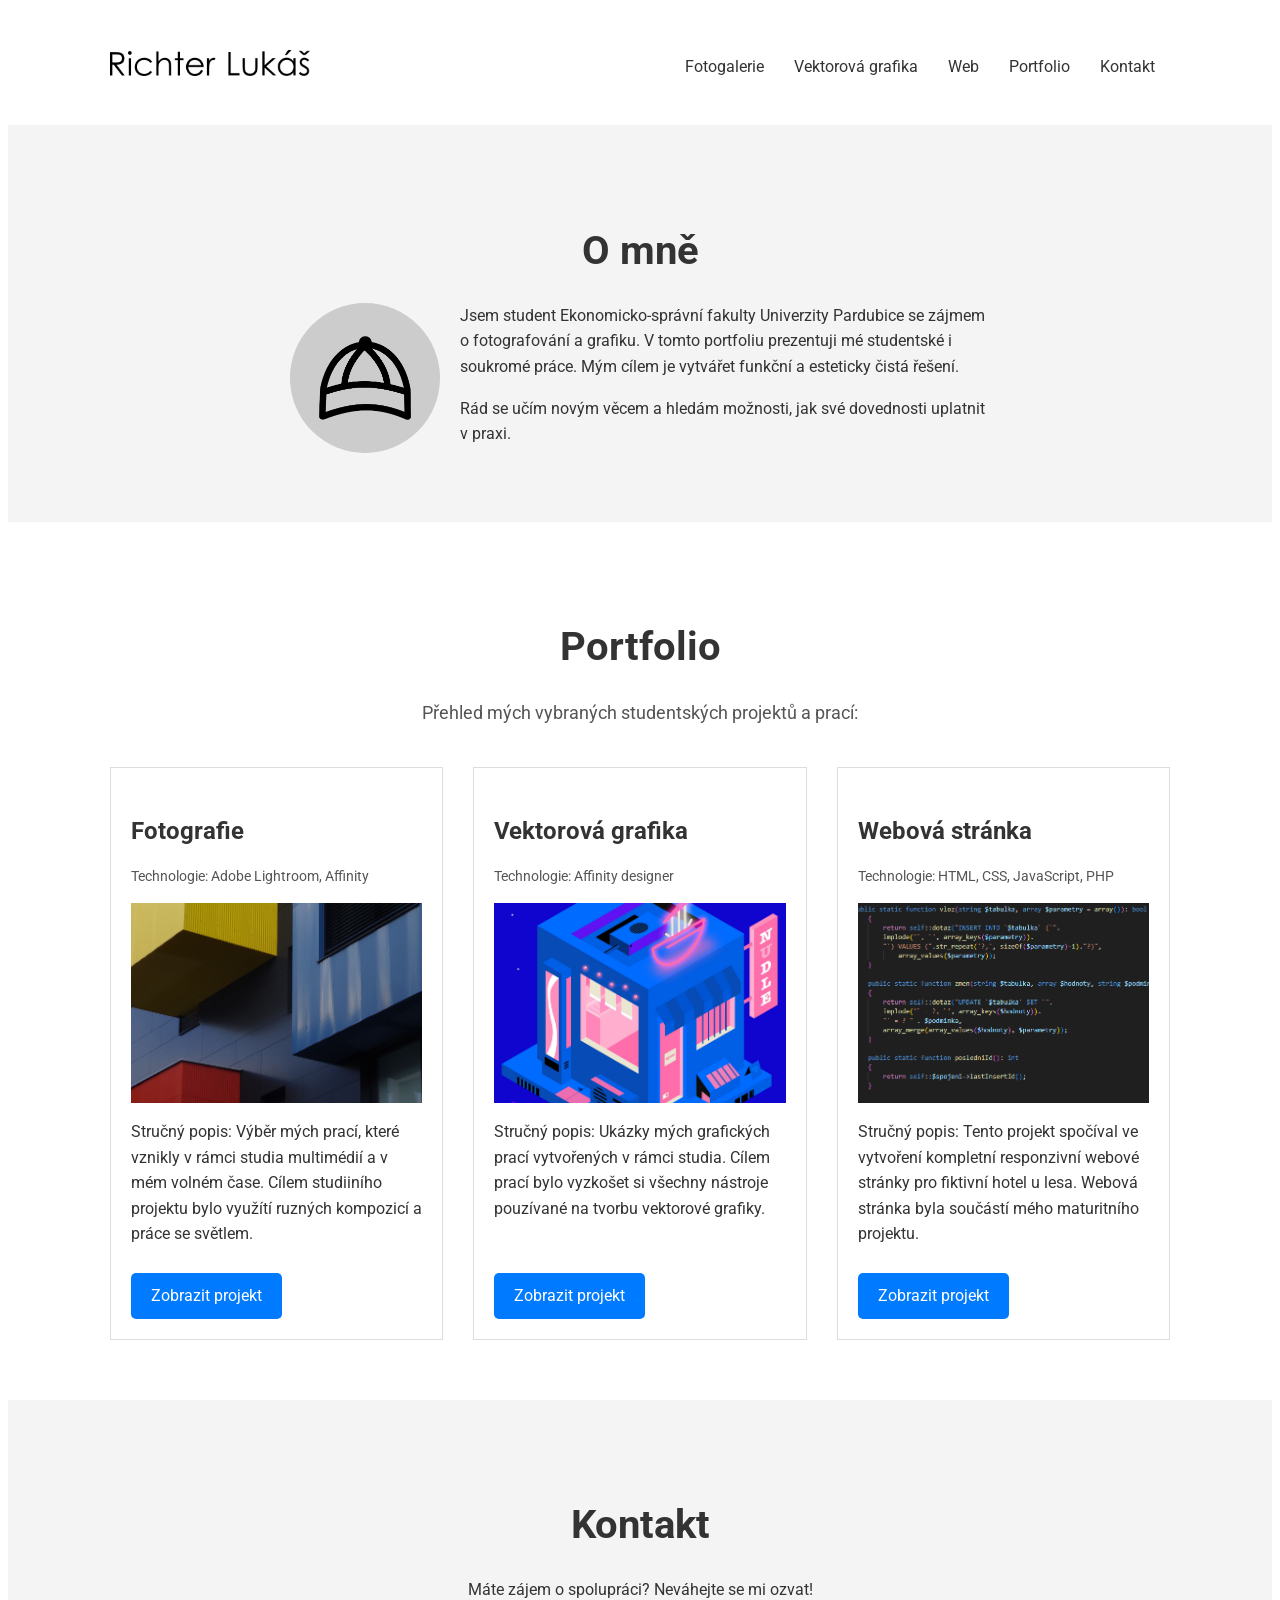
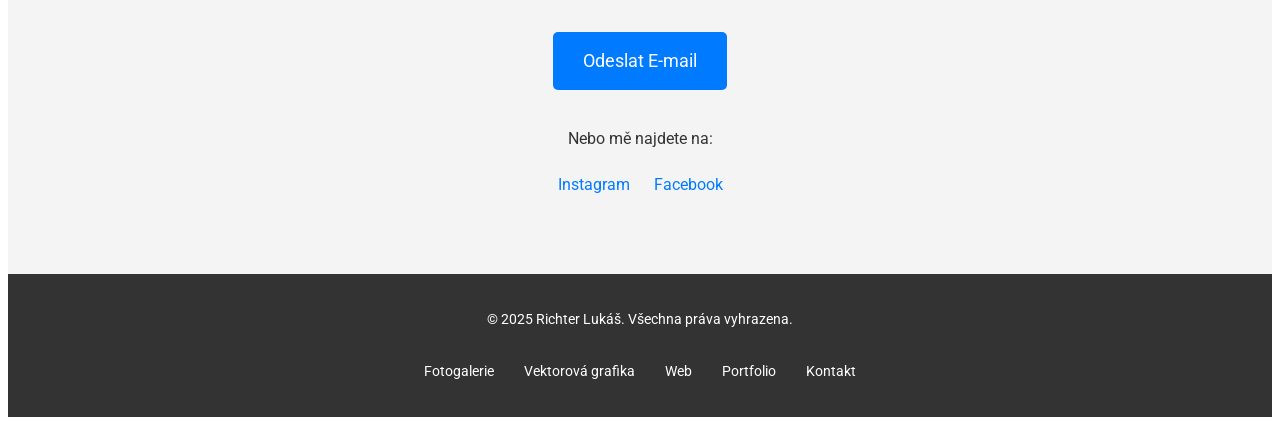
<file: index.html>
<!DOCTYPE html>
<html lang="cs">
<head>
    <meta charset="UTF-8">
    <meta name="viewport" content="width=device-width, initial-scale=1.0">
    <title>Jméno a Příjmení - Portfolio</title>
    <link rel="stylesheet" href="styl.css">
    <link href="https://fonts.googleapis.com/css2?family=Roboto:wght@300;400;700&display=swap" rel="stylesheet">
</head>
<body>

    <header>
        <div class="container">
            <h1><img src="logotext.png" alt=""class="logo"></h1>
            <nav>
                <ul>
                    
                    
                    <li><a href="fotografie.html">Fotogalerie</a></li>
                    <li><a href="vektor.html">Vektorová grafika</a></li>
                    <li><a href="web.html">Web</a></li>
                    <li><a href="#portfolio">Portfolio</a></li>
                    <li><a href="#contact">Kontakt</a></li>
                </ul>
            </nav>
        </div>
    </header>

    <main>
        <section id="about" class="about-me">
            <div class="container">
                <h2>O mně</h2>
                <div class="profile">
                    <img src="logocepice.png" alt="Profilová fotografie" class="profile-img">
                    <p>
                        Jsem student Ekonomicko-správní fakulty Univerzity Pardubice se zájmem o fotografování a grafiku. V tomto portfoliu prezentuji mé studentské i soukromé práce. 
                        Mým cílem je vytvářet funkční a esteticky čistá řešení.
                    </p>
                    <p>
                        Rád se učím novým věcem a hledám možnosti, jak své dovednosti uplatnit v praxi.
                    </p>
                </div>
            </div>
        </section>

        <section id="portfolio" class="portfolio">
            <div class="container">
                <h2>Portfolio</h2>
                <p class="section-description">Přehled mých vybraných studentských projektů a prací:</p>

                <div class="project-grid">
                    
                    <div class="project-item">
                        <h3>Fotografie</h3>
                        <p class="tools">Technologie: Adobe Lightroom, Affinity</p>
                        <img src="upraveny/DSC04443.jpg" alt="Náhled Projektu 1" class="project-img">
                        <p>Stručný popis: Výběr mých prací, které vznikly v rámci studia multimédií a v mém volném čase. Cílem studiiního projektu bylo využítí ruzných kompozicí a práce se světlem. </p>
                        <a href="fotografie.html"  class="btn">Zobrazit projekt</a>
                    </div>

                    <div class="project-item">
                        <h3>Vektorová grafika</h3>
                        <p class="tools">Technologie: Affinity designer</p>
                        <img src="vektory/cv09_obchod_final2.jpg" alt="Náhled Projektu 2" class="project-img">
                        <p>Stručný popis: Ukázky mých grafických prací vytvořených v rámci studia. Cílem prací bylo vyzkošet si všechny nástroje pouzívané na tvorbu vektorové grafiky. </p><br>
                        <a href="vektor.html"  class="btn">Zobrazit projekt</a>
                    </div>

                    <div class="project-item">
                        <h3>Webová stránka</h3>
                        <p class="tools">Technologie: HTML, CSS, JavaScript, PHP</p>
                        <img src="Snímek obrazovky 2025-12-05 001654.png" alt="Náhled Projektu 3" class="project-img">
                        <p>Stručný popis: Tento projekt spočíval ve vytvoření kompletní responzivní webové stránky pro fiktivní hotel u lesa. Webová stránka byla součástí mého maturitního projektu.</p>
                        <a href="web.html"  class="btn">Zobrazit projekt</a>
                    </div>

                    </div>
            </div>
        </section>

        <section id="contact" class="contact">
            <div class="container">
                <h2>Kontakt</h2>
                <p>Máte zájem o spolupráci? Neváhejte se mi ozvat!</p>
                <a href="mailto:richter.luky@gmail.com" class="btn contact-btn">Odeslat E-mail</a>
                <p>Nebo mě najdete na:</p>
                <ul>
                    <li><a href="https://www.instagram.com/lukas___richter/#" target="_blank">Instagram</a></li>
                    <li><a href="https://www.facebook.com/profile.php?id=100012104806361" target="_blank">Facebook</a></li>
                    </ul>
            </div>
        </section>
    </main>

    <footer>
        <div class="container">
            <p>&copy; 2025 Richter Lukáš. Všechna práva vyhrazena.</p>
        </div>
        <div class="container">
            
            <nav class="dolninav">
                <ul> 
                    <li><a href="fotografie.html">Fotogalerie</a></li>
                    <li><a href="vektor.html">Vektorová grafika</a></li>
                    <li><a href="web.html">Web</a></li>
                    <li><a href="#portfolio">Portfolio</a></li>
                    <li><a href="#contact">Kontakt</a></li>
                </ul>
            </nav>
        </div>
    </footer>

</body>

</html>
</file>
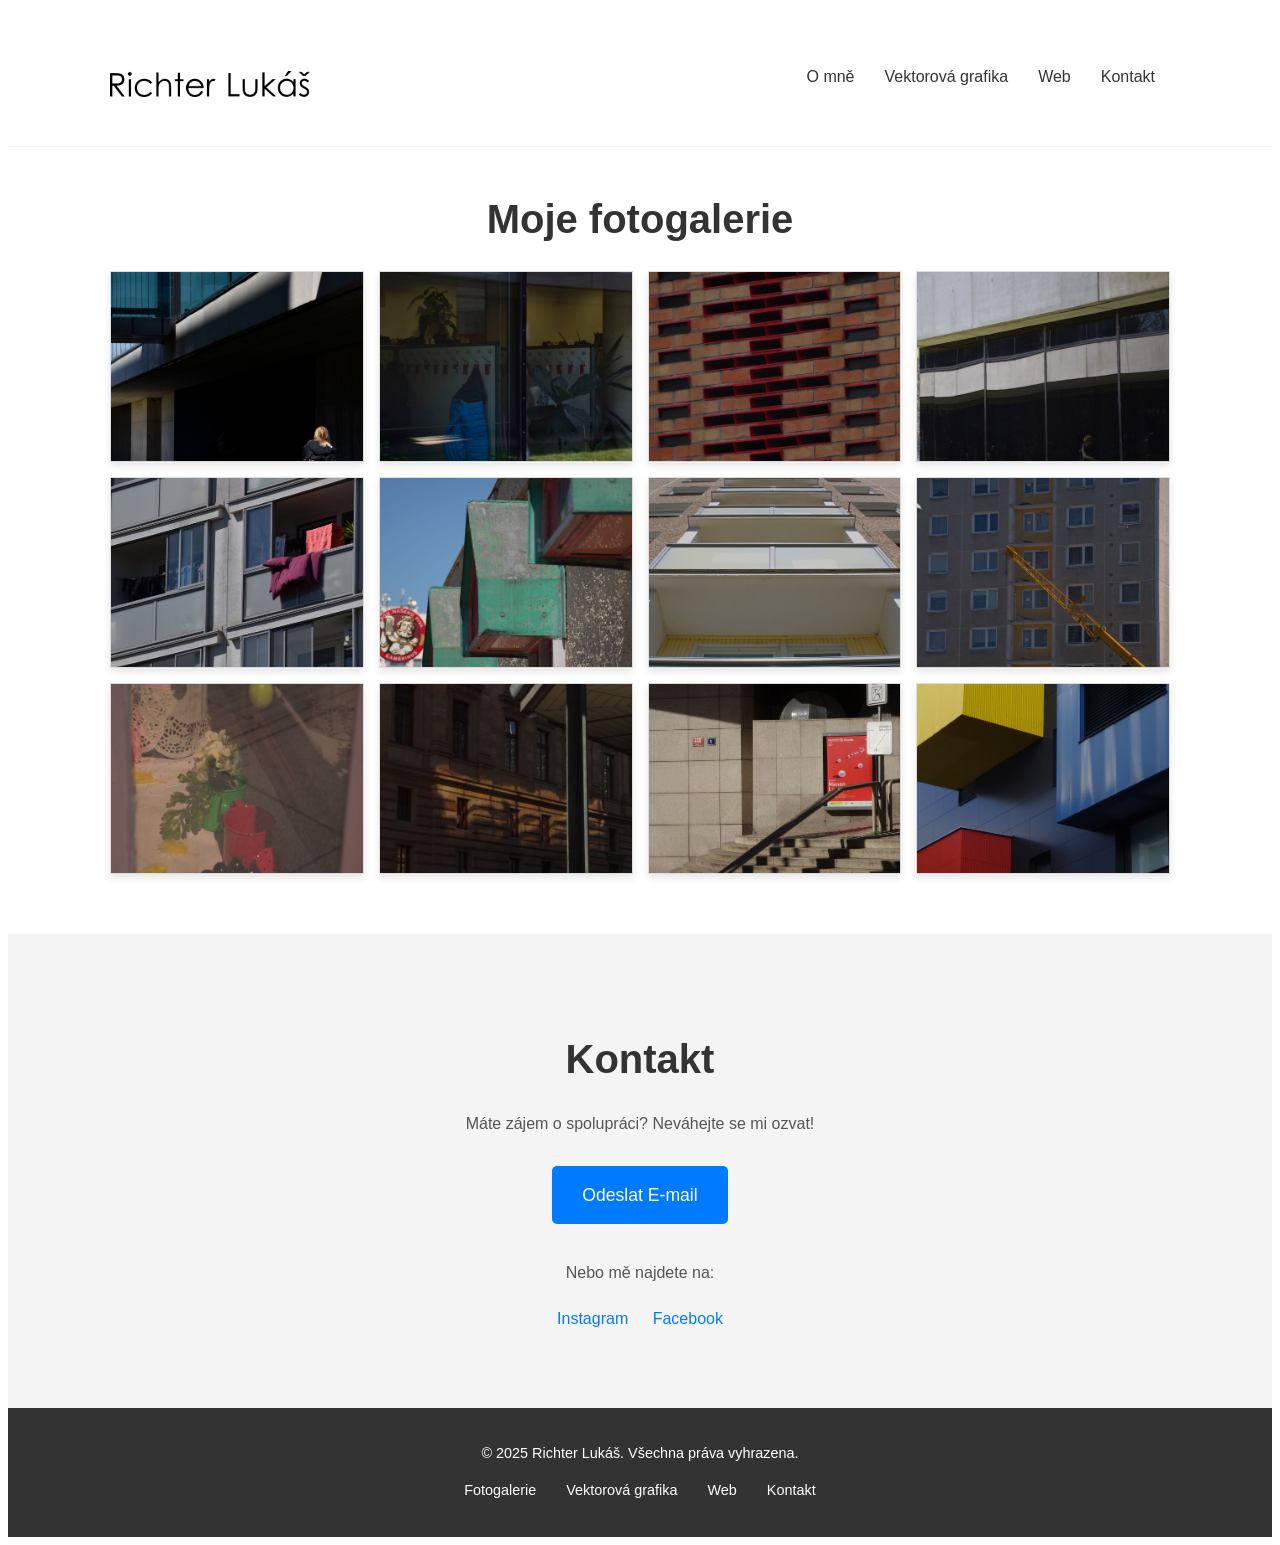
<file: fotografie.html>
<!DOCTYPE html>
<html lang="cs">

<head>
  <meta charset="UTF-8">
  <meta name="viewport" content="width=device-width, initial-scale=1.0">
  <title>Flexbox Galerie</title>
  <link rel="stylesheet" href="styl3.css">
</head>

<body>
  <header>
    <div class="container1">
     <h1><img src="logotext.png" alt=""class="logo"></h1>
      <nav>
        <ul>
          <li><a href="index.html">O mně</a></li>
          <li><a href="vektor.html">Vektorová grafika</a></li>
          <li><a href="web.html">Web</a></li>
          <li><a href="#contact">Kontakt</a></li>
        </ul>
      </nav> 
    </div>
  </header>

  <h1>Moje fotogalerie</h1>

  <div class="gallery" id="a">

    <a href="#img1" class="thumb">
      <div class="item"><img src="upraveny/DSC0044.jpg" alt="Fotka 1"></div>
    </a>
    <a href="#img2" class="thumb">
      <div class="item"><img src="upraveny/DSC0047.jpg" alt="Fotka 2"></div>
    </a>
    <a href="#img3" class="thumb">
      <div class="item"><img src="upraveny/DSC04408.jpg" alt="Fotka 3"></div>
    </a>

    <a href="#img4" class="thumb">
      <div class="item"><img src="upraveny/DSC00522.jpg" alt="Fotka 4"></div>

    </a>
    <a href="#img5" class="thumb">
      <div class="item"><img src="upraveny/DSC_0101a.jpg" alt="Fotka 5"></div>

    </a>
    <a href="#img6" class="thumb">
      <div class="item"><img src="upraveny/photo (1).jpg" alt="Fotka 6"></div>

    </a>
    <a href="#img7" class="thumb">
      <div class="item"><img src="upraveny/photo (5).jpg" alt="Fotka 7"></div>

    </a>
    <a href="#img8" class="thumb">
      <div class="item"><img src="upraveny/photo (6).jpg" alt="Fotka 8"></div>

    </a>
    <a href="#img9" class="thumb">
      <div class="item"><img src="upraveny/photo (9).jpg" alt="Fotka 9"></div>

    </a>
    <a href="#img10" class="thumb">
      <div class="item"><img src="upraveny/DSC04358 - kopie.jpg" alt="Fotka 10"></div>

    </a>
    <a href="#img11" class="thumb">
      <div class="item"><img src="upraveny/DSC04360.jpg" alt="Fotka 11"></div>

    </a>
    <a href="#img12" class="thumb">
      <div class="item"><img src="upraveny/DSC04443.jpg" alt="Fotka 12"></div>

    </a>
  </div>

  <!-- velky obrazky a jejich -->
  <div id="img1" class="lightbox">
    <a href="#"><img src="upraveny/DSC0044.jpg" alt="Fotka 1"></a>

  </div>

  <div id="img2" class="lightbox">
    <a href="#"><img src="upraveny/DSC0047.jpg" alt="Fotka 2"></a>

  </div>

  <div id="img3" class="lightbox">
    <a href="#"><img src="upraveny/DSC04408.jpg" alt="Fotka 3"></a>


  </div>

  <div id="img4" class="lightbox">
    <a href="#"><img src="upraveny/DSC00522.jpg" alt="Fotka 4"></a>

  </div>

  <div id="img5" class="lightbox">
    <a href="#"><img src="upraveny/DSC_0101a.jpg" alt="Fotka 5"></a>

  </div>

  <div id="img6" class="lightbox">
    <a href="#"><img src="upraveny/photo (1).jpg" alt="Fotka 6"></a>

  </div>

  <div id="img7" class="lightbox">
    <a href="#"> <img src="upraveny/photo (5).jpg" alt="Fotka 7"></a>

  </div>

  <div id="img8" class="lightbox">
    <a href="#"><img src="upraveny/photo (6).jpg" alt="Fotka 8"></a>

  </div>

  <div id="img9" class="lightbox">
    <a href="#"> <img src="upraveny/photo (9).jpg" alt="Fotka 9">
    </a>
  </div>

  <div id="img10" class="lightbox">
    <a href="#"> <img src="upraveny/DSC04358 - kopie.jpg" alt="Fotka 10">
    </a>
  </div>

  <div id="img11" class="lightbox">
    <a href="#"> <img src="upraveny/DSC04360.jpg" alt="Fotka 11">
    </a>
  </div>

  <div id="img12" class="lightbox">
    <a href="#"> <img src="upraveny/DSC04443.jpg" alt="Fotka 12">
    </a>
  </div>

  <section id="contact" class="contact">
    <div class="container">
        <h2>Kontakt</h2>
        <p>Máte zájem o spolupráci? Neváhejte se mi ozvat!</p>
        <a href="mailto:richter.luky@gmail.com" class="btn contact-btn">Odeslat E-mail</a>
        <p>Nebo mě najdete na:</p>
        <ul>
            <li><a href="https://www.instagram.com/lukas___richter/#" target="_blank">Instagram</a></li>
            <li><a href="https://www.facebook.com/profile.php?id=100012104806361" target="_blank">Facebook</a></li>
            </ul>
    </div>
</section>
<footer>
  <div class="container">
      <p>&copy; 2025 Richter Lukáš. Všechna práva vyhrazena.</p>
  </div>
  <div class="container">
            
            <nav class="dolninav">
                <ul> 
                    <li><a href="fotografie.html">Fotogalerie</a></li>
                    <li><a href="vektor.html">Vektorová grafika</a></li>
                    <li><a href="web.html">Web</a></li>
                    <li><a href="#contact">Kontakt</a></li>
                </ul>
            </nav>
        </div>
</footer>

</body>


</html>
</file>
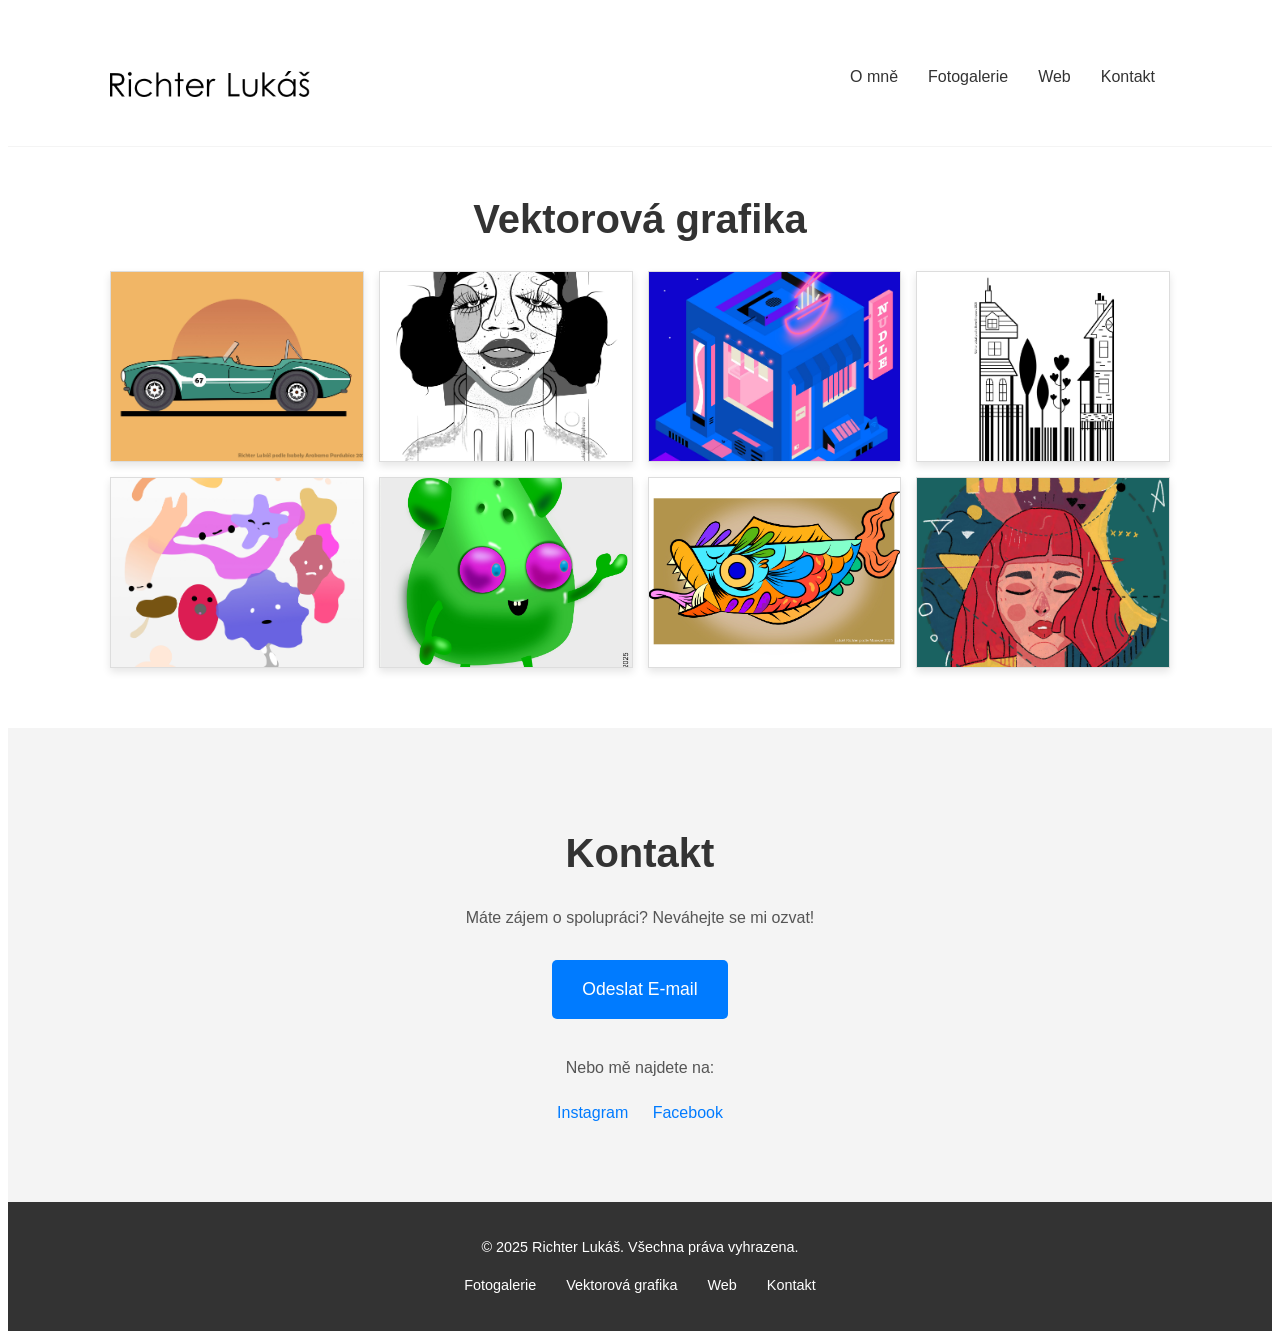
<file: vektor.html>
<!DOCTYPE html>
<html lang="cs">

<head>
  <meta charset="UTF-8">
  <meta name="viewport" content="width=device-width, initial-scale=1.0">
  <title>Flexbox Galerie</title>
  <link rel="stylesheet" href="styl3.css">
</head>

<body>
  <header>
    <div class="container1">
     <h1><img src="logotext.png" alt=""class="logo"></h1>
      <nav>
        <ul>
          <li><a href="index.html">O mně</a></li> 
          <li><a href="fotografie.html">Fotogalerie</a></li>
          <li><a href="web.html">Web</a></li>
          <li><a href="#contact">Kontakt</a></li>
          
        </ul>
      </nav> 
    </div>
  </header>

  <h1>Vektorová grafika</h1>

  <div class="gallery" id="a">

    <a href="#img1" class="thumb">
      <div class="item"><img src="vektory/cv06_richter.jpg" alt="Fotka 1"></div>
    </a>
    <a href="#img2" class="thumb">
      <div class="item"><img src="vektory/cv07_richter1.jpg" alt="Fotka 2"></div>
    </a>
    <a href="#img3" class="thumb">
      <div class="item"><img src="vektory/cv09_obchod_final2.jpg" alt="Fotka 3"></div>
    </a>

    <a href="#img4" class="thumb">
      <div class="item"><img src="vektory/cv_10richter.jpg" alt="Fotka 4"></div>

    </a>
    <a href="#img5" class="thumb">
      <div class="item"><img src="vektory/cv01_richter.jpg" alt="Fotka 5"></div>

    </a>
    <a href="#img6" class="thumb">
      <div class="item"><img src="vektory/cv02_richter.jpg" alt="Fotka 6"></div>

    </a>
    <a href="#img7" class="thumb">
      <div class="item"><img src="vektory/cv08_richter.jpg" alt="Fotka 7"></div>

    </a>
    <a href="#img8" class="thumb">
      <div class="item"><img src="vektory/cv11_richter.jpg" alt="Fotka 7"></div>

    </a>
    
  </div>

  <!-- velky obrazky a jejich -->
  <div id="img1" class="lightbox">
    <a href="#"><img src="vektory/cv06_richter.jpg" alt="Fotka 1"></a>

  </div>

  <div id="img2" class="lightbox">
    <a href="#"><img src="vektory/cv07_richter1.jpg" alt="Fotka 2"></a>

  </div>

  <div id="img3" class="lightbox">
    <a href="#"><img src="vektory/cv09_obchod_final2.jpg" alt="Fotka 3"></a>


  </div>

  <div id="img4" class="lightbox">
    <a href="#"><img src="vektory/cv_10richter.jpg" alt="Fotka 4"></a>

  </div>

  <div id="img5" class="lightbox">
    <a href="#"><img src="vektory/cv01_richter.jpg" alt="Fotka 5"></a>

  </div>

  <div id="img6" class="lightbox">
    <a href="#"><img src="vektory/cv02_richter.jpg" alt="Fotka 6"></a>

  </div>

  <div id="img7" class="lightbox">
    <a href="#"> <img src="vektory/cv08_richter.jpg" alt="Fotka 7"></a>

  </div>

  <div id="img8" class="lightbox">
    <a href="#"> <img src="vektory/cv11_richter.jpg" alt="Fotka 8"></a>

  </div>
  

 
  <section id="contact" class="contact">
    <div class="container">
        <h2>Kontakt</h2>
        <p>Máte zájem o spolupráci? Neváhejte se mi ozvat!</p>
        <a href="mailto:richter.luky@gmail.com" class="btn contact-btn">Odeslat E-mail</a>
        <p>Nebo mě najdete na:</p>
        <ul>
            <li><a href="https://www.instagram.com/lukas___richter/#" target="_blank">Instagram</a></li>
            <li><a href="https://www.facebook.com/profile.php?id=100012104806361" target="_blank">Facebook</a></li>
            </ul>
    </div>
</section>
</main>

<footer>
<div class="container">
    <p>&copy; 2025 Richter Lukáš. Všechna práva vyhrazena.</p>
</div>
<div class="container">
            
            <nav class="dolninav">
                <ul> 
                    <li><a href="fotografie.html">Fotogalerie</a></li>
                    <li><a href="vektor.html">Vektorová grafika</a></li>
                    <li><a href="web.html">Web</a></li>
                    <li><a href="#contact">Kontakt</a></li>
                </ul>
            </nav>
        </div>
</footer>

</body>


</html>
</file>
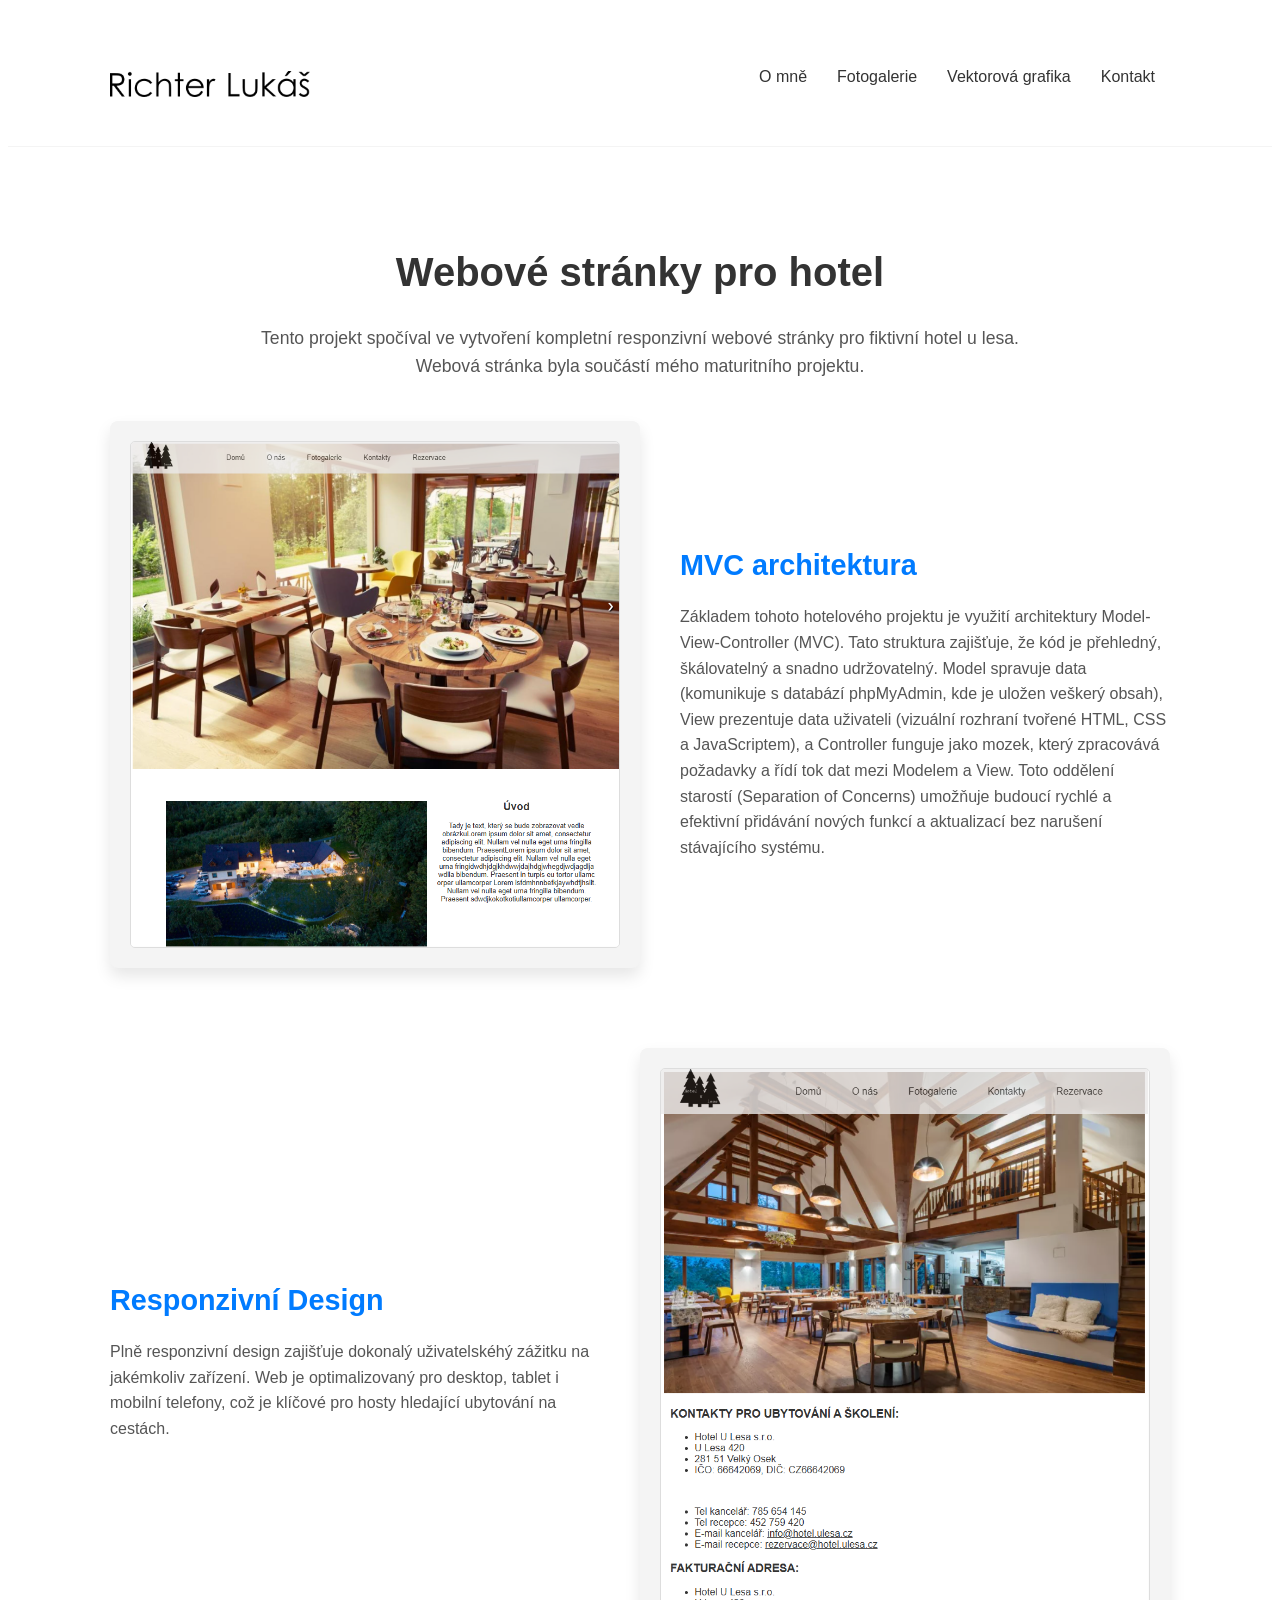
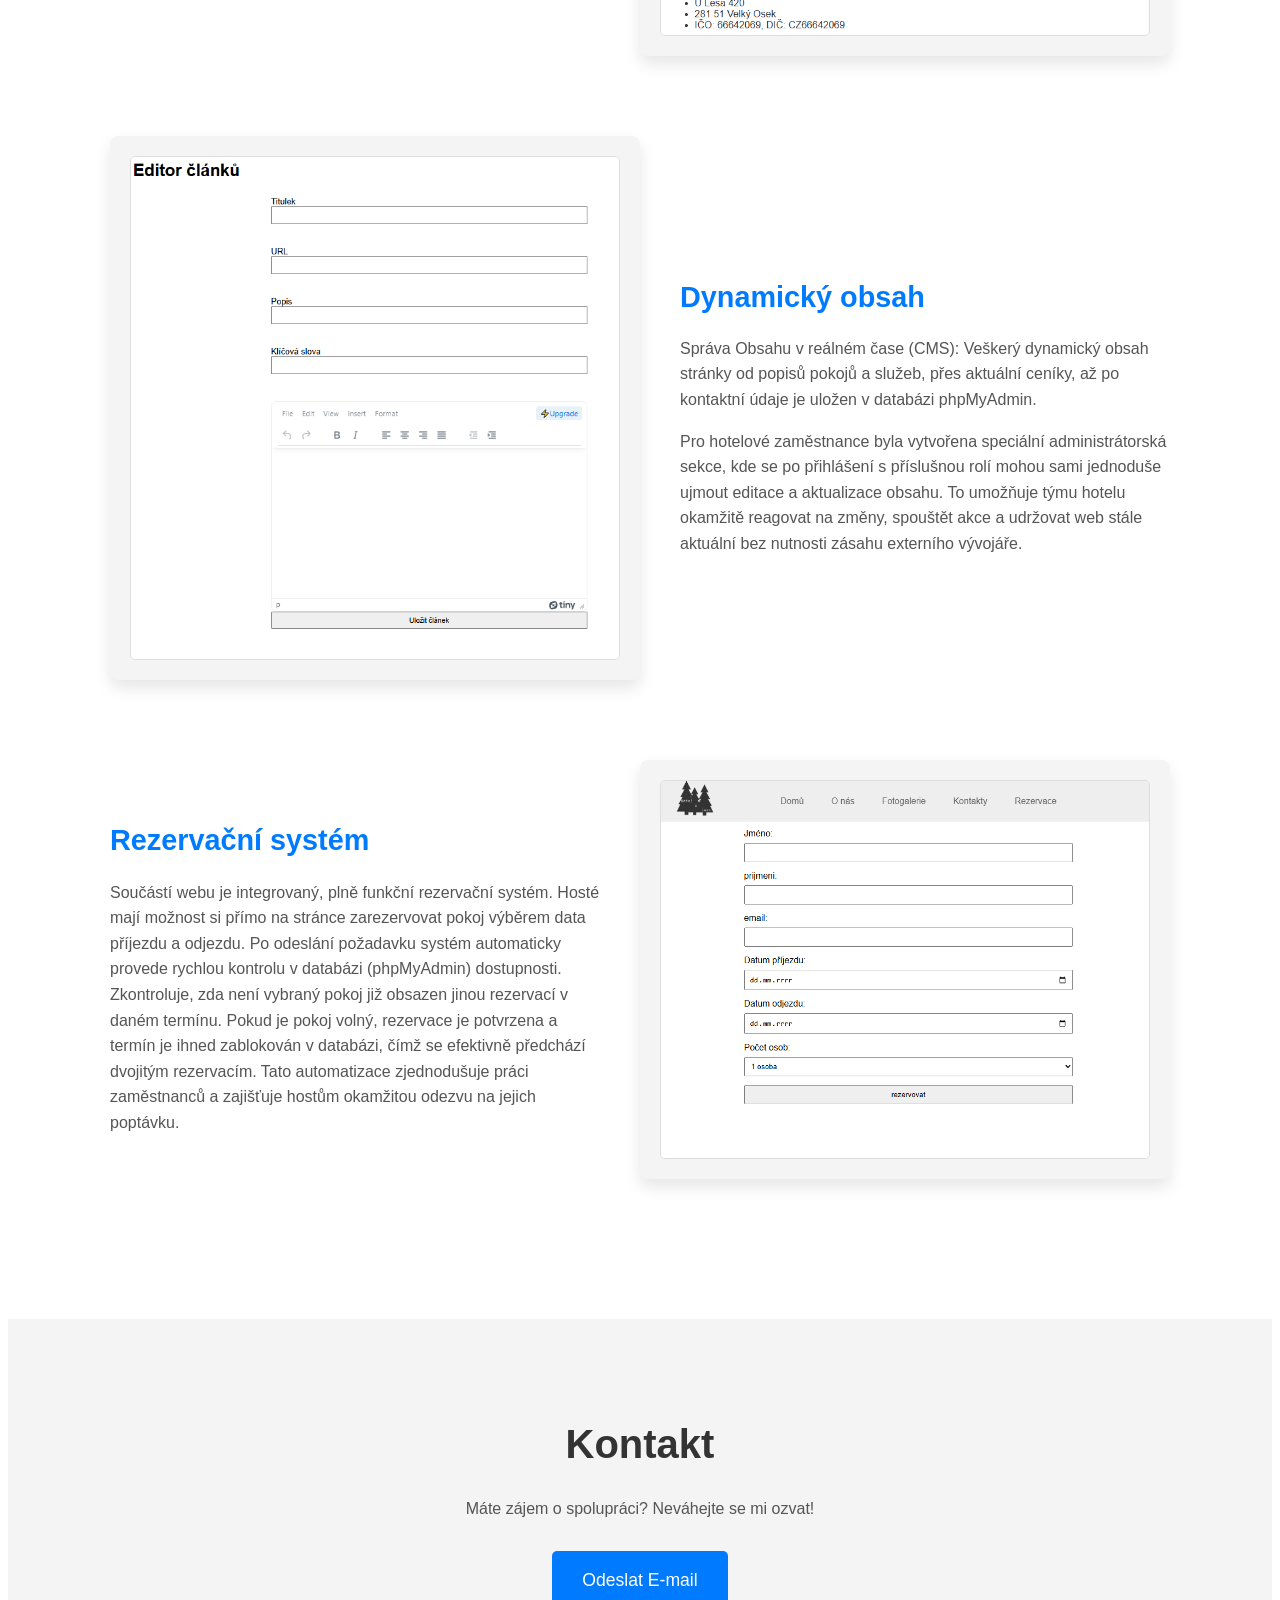
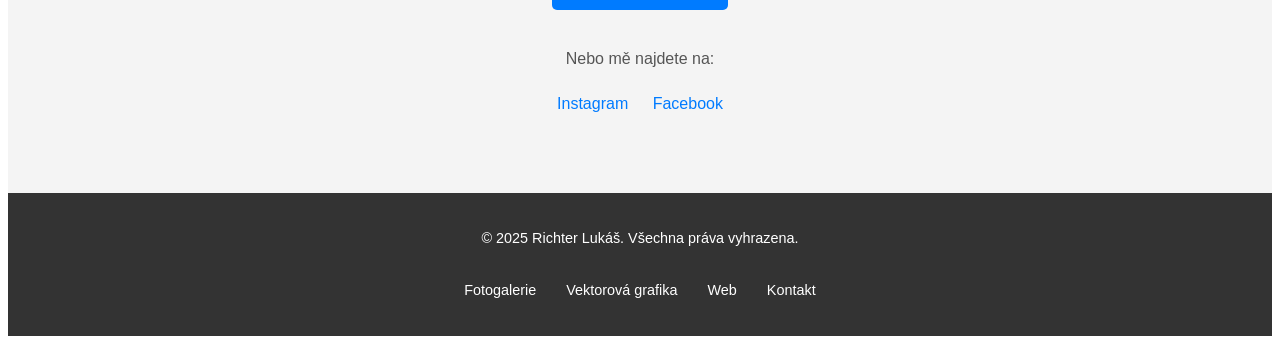
<file: web.html>
<!DOCTYPE html>
<html lang="cs">

<head>
    <meta charset="UTF-8">
    <meta name="viewport" content="width=device-width, initial-scale=1.0">
    <title>Projekt: Název Vaší Webové Stránky</title>
    <link rel="stylesheet" href="styl2.css">
</head>

<body>
    <header>
        <div class="container1">
            <h1><img src="logotext.png" alt=""class="logo"></h1>
            <nav>
                <ul>
                    <li><a href="index.html">O mně</a></li>
                    <li><a href="fotografie.html">Fotogalerie</a></li>
                    <li><a href="vektor.html">Vektorová grafika</a></li>
                    <li><a href="#contact">Kontakt</a></li>
                </ul>
            </nav>
        </div>
    </header>

    <div class="container">
        <section class="project-detail">
            <h2>Webové stránky pro hotel</h2>
            <p class="section-description">
                Tento projekt spočíval ve vytvoření kompletní responzivní webové stránky pro fiktivní hotel u lesa. Webová stránka byla součástí mého maturitního projektu.
            </p>

            <div class="project-feature">
                <div class="screenshot-wrapper">
                    <img src="hotel/hoteluvod.png" alt="Úvodní obrazovka webu" class="screenshot">
                </div>
                <div class="description-block">
                    <h3>MVC architektura</h3>
                    <p>
                      Základem tohoto hotelového projektu je využití architektury Model-View-Controller (MVC). Tato struktura zajišťuje,
                       že kód je přehledný, škálovatelný a snadno udržovatelný. Model spravuje data (komunikuje s databází phpMyAdmin, 
                       kde je uložen veškerý obsah), View prezentuje data uživateli (vizuální rozhraní tvořené HTML, CSS a JavaScriptem),
                        a Controller funguje jako mozek, který zpracovává požadavky a řídí tok dat mezi Modelem a View. Toto oddělení starostí 
                        (Separation of Concerns) umožňuje budoucí rychlé a efektivní přidávání nových funkcí a aktualizací bez narušení stávajícího systému.
                    </p>
                    
                </div>
            </div>

            <div class="project-feature reverse">
                <div class="screenshot-wrapper">
                    <img src="hotel/resp.png" alt="Responzivní zobrazení webu" class="screenshot">
                </div>
                <div class="description-block">
                    <h3> Responzivní Design </h3>
                    <p>
                        Plně responzivní design zajišťuje dokonalý uživatelskéhý zážitku na jakémkoliv zařízení. Web
                        je optimalizovaný pro desktop,
                        tablet i mobilní telefony, což je klíčové pro hosty hledající ubytování na cestách.
                    </p>

                </div>
            </div>

            <div class="project-feature">
                <div class="screenshot-wrapper">
                    <img src="hotel/edit.png" alt="Detailní pohled na sekci Služby" class="screenshot">
                </div>
                <div class="description-block">
                    <h3>Dynamický obsah</h3>
                    <p>
                        Správa Obsahu v reálném čase (CMS): Veškerý dynamický obsah stránky od popisů pokojů a služeb,
                        přes aktuální ceníky, až po kontaktní údaje je uložen v databázi phpMyAdmin.
                    </p>
                    <p>Pro hotelové zaměstnance byla vytvořena speciální administrátorská sekce, kde se po přihlášení s
                        příslušnou rolí mohou sami jednoduše ujmout editace a aktualizace obsahu.
                        To umožňuje týmu hotelu okamžitě reagovat na změny, spouštět akce a udržovat web stále aktuální
                        bez nutnosti zásahu externího vývojáře.
                    </p>

                </div>
            </div>

            <div class="project-feature reverse">
                <div class="screenshot-wrapper">
                    <img src="hotel/rezervace.png" alt="Responzivní zobrazení webu" class="screenshot">
                </div>
                <div class="description-block">
                    <h3>Rezervační systém</h3>
                    <p>
                       Součástí webu je integrovaný, plně funkční rezervační systém. Hosté mají možnost si přímo na stránce zarezervovat pokoj 
                       výběrem data příjezdu a odjezdu. Po odeslání požadavku systém automaticky provede rychlou kontrolu v databázi (phpMyAdmin)
                        dostupnosti. Zkontroluje, zda není vybraný pokoj již obsazen jinou rezervací v daném termínu. Pokud je pokoj volný, rezervace 
                        je potvrzena a termín je ihned zablokován v databázi, čímž se efektivně předchází dvojitým rezervacím. Tato automatizace
                         zjednodušuje práci zaměstnanců a zajišťuje hostům okamžitou odezvu na jejich poptávku.
                    </p>

                </div>
            </div>


        </section>
    </div>
    <section id="contact" class="contact">
        <div class="container">
            <h2>Kontakt</h2>
            <p>Máte zájem o spolupráci? Neváhejte se mi ozvat!</p>
            <a href="mailto:richter.luky@gmail.com" class="btn contact-btn">Odeslat E-mail</a>
            <p>Nebo mě najdete na:</p>
            <ul>
                <li><a href="https://www.instagram.com/lukas___richter/#" target="_blank">Instagram</a></li>
                <li><a href="https://www.facebook.com/profile.php?id=100012104806361" target="_blank">Facebook</a></li>
            </ul>
        </div>
    </section>
    
    </main>

    <footer>
        <div class="container">
            <p>&copy; 2025 Richter Lukáš. Všechna práva vyhrazena.</p>
        </div>
        <div class="container">
            
            <nav class="dolninav">
                <ul> 
                    <li><a href="fotografie.html">Fotogalerie</a></li>
                    <li><a href="vektor.html">Vektorová grafika</a></li>
                    <li><a href="web.html">Web</a></li>
                    <li><a href="#contact">Kontakt</a></li>
                </ul>
            </nav>
        </div>
    </footer>
</body>


</html>
</file>
<file: styl.css>
/* Globální styly a reset */
:root {
    --primary-color: #333;
    --secondary-color: #555;
    --background-color: #f4f4f4;
    --white-color: #fff;
    --accent-color: #007bff; /* Použijte pro tlačítka/zvýraznění */
    --max-width: 1100px;
}

* {
    
    padding: 0;
    box-sizing: border-box;
}

body {
    font-family: 'Roboto', sans-serif;
    line-height: 1.6;
    background-color: var(--white-color);
    color: var(--primary-color);
}

.container {
    max-width: var(--max-width);
    margin: auto;
    overflow: hidden;
    padding: 0 20px;
    align-items: center;
    
}

/* Hlavička a Navigace */
header {
    background: var(--white-color);
    color: var(--primary-color);
    padding: 1rem 0;
    border-bottom: 1px solid var(--background-color);
     position: sticky;
    top: 0;
    z-index: 1000;
}

header .container {
    display: flex;
    justify-content: space-between;
    align-items: center;
}

header h1 {
    font-weight: 700;
    font-size: 1.8rem;
}

nav ul {
    list-style: none;
    display: flex;
}

nav ul li a {
    color: var(--primary-color);
    text-decoration: none;
    font-weight: 400;
    padding: 0 15px;
    transition: color 0.3s;
}

nav ul li a:hover {
    color: var(--accent-color);
}


/* Základní styly sekcí */
section {
    padding: 60px 0;
    text-align: center;
}

h2 {
    font-size: 2.5rem;
    margin-bottom: 20px;
    font-weight: 700;
}

.section-description {
    margin-bottom: 40px;
    font-size: 1.1rem;
    color: var(--secondary-color);
}

/* Sekce O mně */
.about-me {
    background: var(--background-color);
}

.profile {
    max-width: 700px;
    margin: 0 auto;
    text-align: left;
}

.profile-img {
    width: 150px;
    height: 150px;
    background: #ccc; /* Placeholder pro obrázek */
    border-radius: 50%;
    float: left;
    margin-right: 20px;
    object-fit: cover;
}

.profile p {
    margin-bottom: 15px;
}

/* Portfolio */
.portfolio {
    background: var(--white-color);
}

.project-grid {
    display: grid;
    grid-template-columns: repeat(auto-fit, minmax(300px, 1fr));
    gap: 30px;
    margin-top: 20px;
}

.project-item {
    text-align: left;
    border: 1px solid #ddd;
    padding: 20px;
    transition: transform 0.3s, box-shadow 0.3s;
    background: var(--white-color);
}

.project-item:hover {
    transform: translateY(-5px);
    box-shadow: 0 10px 20px rgba(0, 0, 0, 0.05);
}

.project-item h3 {
    font-size: 1.5rem;
    margin-bottom: 5px;
}

.project-item .tools {
    font-size: 0.9rem;
    color: var(--secondary-color);
    margin-bottom: 15px;
}

.project-img {
    width: 100%;
    height: 200px; /* Pevná výška pro placeholder */
    background: #ccc; /* Placeholder pro obrázek */
    margin-bottom: 15px;
    display: block;
    object-fit: cover;
}
.logo{
    max-width: 200px;
    max-height: 200px;
}

/* Kontakt */
.contact {
    background: var(--background-color);
}

.contact p {
    margin-bottom: 20px;
}

.contact ul {
    list-style: none;
    padding: 0;
    margin-top: 15px;
}

.contact ul li {
    display: inline-block;
    margin: 0 10px;
}

.contact ul li a {
    color: var(--accent-color);
    text-decoration: none;
}

/* Tlačítka (Buttons) */
.btn {
    display: inline-block;
    background: var(--accent-color);
    color: var(--white-color);
    padding: 10px 20px;
    text-decoration: none;
    border-radius: 5px;
    transition: background 0.3s;
    margin-top: 10px;
}

.btn:hover {
    background: #0056b3;
}

.contact-btn {
    font-size: 1.1rem;
    padding: 15px 30px;
    margin-bottom: 20px;
}

/* Patička */
footer {
    background: var(--primary-color);
    color: var(--white-color);
    padding: 20px 0;
    text-align: center;
    font-size: 0.9rem;
}
.dolninav ul{
    text-align: center;
    justify-content: center;
}


.dolninav ul li a {
    color: var(--white-color);
    text-decoration: none;
    font-weight: 400;
    padding: 0 15px;
    transition: color 0.3s;
    text-align: center;
    
}

/* Responzivní design */
@media (max-width: 768px) {
    /* Hlavička */
    header{
        position: relative;
    }
    body {
        padding-top: 0;
    }
    header .container {
        flex-direction: column;
        text-align: center;
    }

    nav ul {
        margin-top: 10px;
        justify-content: center;
    }
    
    nav ul li a {
        padding: 5px 10px;
    }

    /* Sekce O mně */
    .profile-img {
        float: none;
        margin: 0 auto 15px auto;
        display: block;
    }

    .profile {
        text-align: center;
    }
    
    /* Sekce */
    section {
        padding: 40px 0;
    }
    
    h2 {
        font-size: 2rem;
    }
    
    /* Portfolio - už je responzivní díky gridu, ale můžeme upravit padding */
    .project-grid {
        gap: 20px;
    }
}

@media (max-width: 480px) {
    /* Menší zařízení */
    header h1 {
        font-size: 1.5rem;
    }
    
    nav ul {
        flex-direction: column;
        gap: 5px;
    }
    
    nav ul li a {
        padding: 5px;
        display: block;
    }
}
</file>
<file: styl3.css>
/* Globální styly a reset z původního kódu */
:root {
    --primary-color: #333;
    --secondary-color: #555;
    --background-color: #f4f4f4;
    --white-color: #fff;
    --accent-color: #007bff; /* Použijte pro tlačítka/zvýraznění */
    --max-width: 1100px;
}
.logo{
    max-width: 200px;
    max-height: 200px;
}
/* --- Sekce Kontakt (Přidáno pro konzistenci designu) --- */
.contact {
    /* Použijte background-color pro vizuální oddělení */
    background: var(--background-color); 
    padding: 60px 0;
    text-align: center;
}

.contact h2 {
    /* Převzato z h2 sekcí */
    font-size: 2.5rem;
    margin-bottom: 20px;
    font-weight: 700;
}

.contact p {
    margin-bottom: 20px;
    color: var(--secondary-color);
}

/* Tlačítka (Buttons) */
.btn {
    display: inline-block;
    background: var(--accent-color);
    color: var(--white-color);
    padding: 10px 20px;
    text-decoration: none;
    border-radius: 5px;
    transition: background 0.3s;
    margin-top: 10px;
    border: none; /* Zajistí, že tlačítko nemá nechtěný rámeček */
}

.btn:hover {
    background: #0056b3;
}

.contact-btn {
    font-size: 1.1rem;
    padding: 15px 30px;
    margin-bottom: 20px;
}

.contact ul {
    list-style: none;
    padding: 0;
    margin-top: 15px;
}

.contact ul li {
    display: inline-block;
    margin: 0 10px;
}

.contact ul li a {
    color: var(--accent-color);
    text-decoration: none;
    transition: color 0.3s;
    font-weight: 500;
}

.contact ul li a:hover {
    color: var(--primary-color);
}

/* --- Patička (Footer) --- */
footer {
    background: var(--primary-color);
    color: var(--white-color);
    padding: 20px 0;
    text-align: center;
    font-size: 0.9rem;
}

footer .container {
    /* Centrování obsahu patičky, pokud má omezenou šířku */
    max-width: var(--max-width);
    margin: auto;
    padding: 0 20px;
}
.dolninav ul{
    text-align: center;
    justify-content: center;
}


.dolninav ul li a {
    color: var(--white-color);
    text-decoration: none;
    font-weight: 400;
    padding: 0 15px;
    transition: color 0.3s;
    text-align: center;
    
}

/* --- Responzivní úpravy pro Kontakt/Patičku --- */
@media (max-width: 768px) {
    .contact {
        padding: 40px 0;
    }
   
}
* {
    
    padding: 0;
    box-sizing: border-box;
}

body {
    font-family: 'Roboto', sans-serif;
    line-height: 1.6;
    background-color: var(--white-color);
    color: var(--primary-color);
}

/* Kontejner upraven na .container1 pro hlavičku dle vašeho HTML */
.container1 {
    max-width: var(--max-width);
    margin: auto;
    overflow: hidden;
    padding: 0 20px;
    
    /* Flexbox pro hlavičku */
    display: flex;
    justify-content: space-between;
    align-items: center;
}

/* --- Hlavička a Navigace --- */
header {
    background: var(--white-color);
    color: var(--primary-color);
    padding: 1rem 0;
    border-bottom: 1px solid var(--background-color);
    position: sticky; /* Zajišťuje, že navigace zůstane nahoře při scrollování */
    top: 0;
    z-index: 1000;
}

header h1 {
    font-weight: 700;
    font-size: 1.8rem;
}

nav ul {
    list-style: none;
    display: flex;
}

nav ul li a {
    color: var(--primary-color);
    text-decoration: none;
    font-weight: 400;
    padding: 0 15px;
    transition: color 0.3s;
}

nav ul li a:hover {
    color: var(--accent-color);
}

/* --- Styly pro galerii --- */
h1 {
    text-align: center;
    font-size: 2.5rem;
    margin: 40px 0 20px 0;
    font-weight: 700;
    color: var(--primary-color);
}

.gallery {
    /* Používáme CSS Grid pro efektivní a responzivní galerii */
    max-width: var(--max-width);
    margin: 0 auto 60px auto;
    padding: 0 20px;
    display: grid;
    grid-template-columns: repeat(auto-fit, minmax(250px, 1fr)); /* 250px je minimální šířka */
    gap: 15px;
}

.thumb {
    display: block;
    overflow: hidden;
    border: 1px solid #ddd;
    box-shadow: 0 4px 8px rgba(0, 0, 0, 0.1);
    transition: transform 0.3s, box-shadow 0.3s;
    background-color: var(--white-color);
}

.thumb:hover {
    transform: translateY(-5px);
    box-shadow: 0 10px 20px rgba(0, 0, 0, 0.2);
}

.item {
    width: 100%;
    /* Poměr stran 4:3 pro náhledy */
    aspect-ratio: 4 / 3; 
    overflow: hidden;
}

.item img {
    width: 100%;
    height: 100%;
    object-fit: cover; /* Zajišťuje, že obrázek pokryje celou plochu bez deformace */
    display: block;
    transition: transform 0.5s ease;
}

.thumb:hover img {
    transform: scale(1.05);
}

/* --- Lightbox pro zobrazení velkého obrázku --- */
.lightbox {
    position: fixed;
    top: 0;
    left: 0;
    width: 100%;
    height: 100%;
    background: rgba(0, 0, 0, 0.9);
    display: flex;
    justify-content: center;
    align-items: center;
    opacity: 0;
    pointer-events: none;
    transition: opacity 0.4s ease-in-out;
    z-index: 2000;
}

.lightbox:target {
    opacity: 1;
    pointer-events: auto;
}

.lightbox a {
    display: block;
    position: absolute;
    top: 0;
    left: 0;
    width: 100%;
    height: 100%;
    /* Cursor: Nastaven na zvětšení, ale kliknutí ve skutečnosti zavře, protože <a> vede ven z lightboxu */
    cursor: zoom-out; 
}

.lightbox img {
    
    object-fit: contain; /* Zajišťuje, že se velký obrázek vejde na obrazovku */
    display: block;
    max-width: 90%; /* Maximální šířka */
    max-height: 90vh; /* Maximální výška (vh = viewport height) */
    margin: auto;
    position: absolute;
    top: 50%;
    left: 50%;
    /* Vycentrování obrázku */
    transform: translate(-50%, -50%); 
    /* Čistý vzhled */
    box-shadow: 0 0 10px rgba(255, 255, 255, 0.3);
    border: 4px solid var(--white-color);
}

/* --- Responzivní design (Media Queries) --- */
@media (max-width: 768px) {
    /* Hlavička */
    header{
        position: relative;
    }
    body {
        padding-top: 0;
    }
    header .container1 {
        flex-direction: column;
        text-align: center;
    }

    nav ul {
        margin-top: 10px;
        justify-content: center;
    }
    
    nav ul li a {
        padding: 5px 10px;
    }

    h1 {
        font-size: 2rem;
        margin: 30px 0 15px 0;
    }
    
    /* Galerie - menší mezery */
    .gallery {
        gap: 10px;
        margin-bottom: 40px;
    }
}

@media (max-width: 480px) {
    /* Menší zařízení */
    header h1 {
        font-size: 1.5rem;
    }
    
    nav ul {
        flex-direction: column;
        gap: 5px;
    }
    
    nav ul li a {
        padding: 5px;
        display: block;
    }
    
    /* Galerie - náhledy mohou být větší, pokud se nevejdou 2 */
    .gallery {
         grid-template-columns: 1fr; /* Jeden sloupec */
    }





    /*doplnek pro web*/
    /* --- Nový kontejner pro obsah --- */
.container {
    max-width: var(--max-width);
    margin: auto;
    overflow: hidden;
    padding: 0 20px;
}

/* --- Sekce Projektu --- */
.project-detail {
    padding: 60px 0;
    text-align: center;
    background: var(--white-color); /* Použijte bílé pozadí pro odlišení od background-color */
}

/* Hlavičky a popisek - převzato z původního stylu */
.project-detail h2 {
    font-size: 2.5rem;
    margin-bottom: 20px;
    font-weight: 700;
}

.project-detail .section-description {
    margin-bottom: 40px;
    font-size: 1.1rem;
    color: var(--secondary-color);
    max-width: 800px;
    margin-left: auto;
    margin-right: auto;
}

/* Rozvržení jednotlivých prvků projektu (obrázek + text) */
.project-feature {
    display: flex;
    align-items: center; /* Zarovná vertikálně na střed */
    gap: 40px;
    margin-bottom: 80px;
    text-align: left; /* Text uvnitř bloku bude zarovnán vlevo */
}

/* Reverzní pořadí pro střídání rozložení (obrázek vpravo) */
.project-feature.reverse {
    flex-direction: row-reverse;
}

.screenshot-wrapper {
    flex: 1; /* Zabere polovinu šířky */
    min-width: 300px; /* Minimální šířka, aby se obrázek příliš nezmenšil */
    padding: 20px;
    background: var(--background-color);
    border-radius: 8px;
    box-shadow: 0 8px 16px rgba(0, 0, 0, 0.1);
}

.screenshot {
    width: 100%;
    height: auto;
    display: block;
    border-radius: 5px;
    border: 1px solid #ddd;
}

.description-block {
    flex: 1; /* Zabere polovinu šířky */
    padding: 10px 0;
}

.description-block h3 {
    font-size: 1.8rem;
    color: var(--accent-color);
    margin-bottom: 15px;
}

.description-block p {
    margin-bottom: 15px;
    color: var(--secondary-color);
}

.description-block ul {
    list-style: disc;
    margin-left: 20px;
    color: var(--secondary-color);
}

.description-block ul li {
    margin-bottom: 5px;
}

/* Aktivní odkaz v navigaci */
nav ul li a.active {
    color: var(--accent-color);
    font-weight: 700;
    border-bottom: 2px solid var(--accent-color);
}


/* --- Responzivní úpravy pro projekt --- */
@media (max-width: 900px) {
    /* Změna na vertikální rozložení na menších obrazovkách */
    .project-feature,
    .project-feature.reverse {
        flex-direction: column;
        gap: 20px;
        margin-bottom: 60px;
    }

    .screenshot-wrapper {
        min-width: 100%;
        padding: 15px;
    }
    
    .description-block {
        text-align: center;
    }

    .description-block ul {
        margin-left: auto;
        margin-right: auto;
        width: fit-content;
        text-align: left;
    }
}

}
</file>
<file: styl2.css>
/* --- Nový kontejner pro obsah --- */
/* Globální styly a reset z původního kódu */
:root {
    --primary-color: #333;
    --secondary-color: #555;
    --background-color: #f4f4f4;
    --white-color: #fff;
    --accent-color: #007bff; /* Použijte pro tlačítka/zvýraznění */
    --max-width: 1100px;
}
/* --- Sekce Kontakt (Přidáno pro konzistenci designu) --- */
.logo{
    max-width: 200px;
    max-height: 200px;
}
.contact {
    /* Použijte background-color pro vizuální oddělení */
    background: var(--background-color); 
    padding: 60px 0;
    text-align: center;
}

.contact h2 {
    /* Převzato z h2 sekcí */
    font-size: 2.5rem;
    margin-bottom: 20px;
    font-weight: 700;
}

.contact p {
    margin-bottom: 20px;
    color: var(--secondary-color);
}

/* Tlačítka (Buttons) */
.btn {
    display: inline-block;
    background: var(--accent-color);
    color: var(--white-color);
    padding: 10px 20px;
    text-decoration: none;
    border-radius: 5px;
    transition: background 0.3s;
    margin-top: 10px;
    border: none; /* Zajistí, že tlačítko nemá nechtěný rámeček */
}

.btn:hover {
    background: #0056b3;
}

.contact-btn {
    font-size: 1.1rem;
    padding: 15px 30px;
    margin-bottom: 20px;
}

.contact ul {
    list-style: none;
    padding: 0;
    margin-top: 15px;
}

.contact ul li {
    display: inline-block;
    margin: 0 10px;
}

.contact ul li a {
    color: var(--accent-color);
    text-decoration: none;
    transition: color 0.3s;
    font-weight: 500;
}

.contact ul li a:hover {
    color: var(--primary-color);
}

/* --- Patička (Footer) --- */
footer {
    background: var(--primary-color);
    color: var(--white-color);
    padding: 20px 0;
    text-align: center;
    font-size: 0.9rem;
}

footer .container {
    /* Centrování obsahu patičky, pokud má omezenou šířku */
    max-width: var(--max-width);
    margin: auto;
    padding: 0 20px;
}
.dolninav ul{
    text-align: center;
    justify-content: center;
}


.dolninav ul li a {
    color: var(--white-color);
    text-decoration: none;
    font-weight: 400;
    padding: 0 15px;
    transition: color 0.3s;
    text-align: center;
    
}

/* --- Responzivní úpravy pro Kontakt/Patičku --- */
@media (max-width: 768px) {
    .contact {
        padding: 40px 0;

    }
    
}
* {
    
    padding: 0;
    box-sizing: border-box;
}


body {
    font-family: 'Roboto', sans-serif;
    line-height: 1.6;
    background-color: var(--white-color);
    color: var(--primary-color);
}

/* Kontejner upraven na .container1 pro hlavičku dle vašeho HTML */
.container1 {
    max-width: var(--max-width);
    margin: auto;
    overflow: hidden;
    padding: 0 20px;
    
    /* Flexbox pro hlavičku */
    display: flex;
    justify-content: space-between;
    align-items: center;
}

/* --- Hlavička a Navigace --- */
header {
    background: var(--white-color);
    color: var(--primary-color);
    padding: 1rem 0;
    border-bottom: 1px solid var(--background-color);
    position: sticky; /* Zajišťuje, že navigace zůstane nahoře při scrollování */
    top: 0;
    z-index: 1000;
}

header h1 {
    font-weight: 700;
    font-size: 1.8rem;
}

nav ul {
    list-style: none;
    display: flex;
}

nav ul li a {
    color: var(--primary-color);
    text-decoration: none;
    font-weight: 400;
    padding: 0 15px;
    transition: color 0.3s;
}

nav ul li a:hover {
    color: var(--accent-color);
}

/* --- Styly pro galerii --- */
h1 {
    text-align: center;
    font-size: 2.5rem;
    margin: 40px 0 20px 0;
    font-weight: 700;
    color: var(--primary-color);
}

.gallery {
    /* Používáme CSS Grid pro efektivní a responzivní galerii */
    max-width: var(--max-width);
    margin: 0 auto 60px auto;
    padding: 0 20px;
    display: grid;
    grid-template-columns: repeat(auto-fit, minmax(250px, 1fr)); /* 250px je minimální šířka */
    gap: 15px;
}

.thumb {
    display: block;
    overflow: hidden;
    border: 1px solid #ddd;
    box-shadow: 0 4px 8px rgba(0, 0, 0, 0.1);
    transition: transform 0.3s, box-shadow 0.3s;
    background-color: var(--white-color);
}

.thumb:hover {
    transform: translateY(-5px);
    box-shadow: 0 10px 20px rgba(0, 0, 0, 0.2);
}

.item {
    width: 100%;
    /* Poměr stran 4:3 pro náhledy */
    aspect-ratio: 4 / 3; 
    overflow: hidden;
}

.item img {
    width: 100%;
    height: 100%;
    object-fit: cover; /* Zajišťuje, že obrázek pokryje celou plochu bez deformace */
    display: block;
    transition: transform 0.5s ease;
}

.thumb:hover img {
    transform: scale(1.05);
}

/* --- Lightbox pro zobrazení velkého obrázku --- */
.lightbox {
    position: fixed;
    top: 0;
    left: 0;
    width: 100%;
    height: 100%;
    background: rgba(0, 0, 0, 0.9);
    display: flex;
    justify-content: center;
    align-items: center;
    opacity: 0;
    pointer-events: none;
    transition: opacity 0.4s ease-in-out;
    z-index: 2000;
}

.lightbox:target {
    opacity: 1;
    pointer-events: auto;
}

.lightbox a {
    display: block;
    position: absolute;
    top: 0;
    left: 0;
    width: 100%;
    height: 100%;
    /* Cursor: Nastaven na zvětšení, ale kliknutí ve skutečnosti zavře, protože <a> vede ven z lightboxu */
    cursor: zoom-out; 
}

.lightbox img {
    
    object-fit: contain; /* Zajišťuje, že se velký obrázek vejde na obrazovku */
    display: block;
    max-width: 90%; /* Maximální šířka */
    max-height: 90vh; /* Maximální výška (vh = viewport height) */
    margin: auto;
    position: absolute;
    top: 50%;
    left: 50%;
    /* Vycentrování obrázku */
    transform: translate(-50%, -50%); 
    /* Čistý vzhled */
    box-shadow: 0 0 10px rgba(255, 255, 255, 0.3);
    border: 4px solid var(--white-color);
}

/* --- Responzivní design (Media Queries) --- */
@media (max-width: 768px) {
    /* Hlavička */
    header{
        position: relative;
    }
    body {
        padding-top: 0;
    }
    header .container1 {
        flex-direction: column;
        text-align: center;
    }

    nav ul {
        margin-top: 10px;
        justify-content: center;
    }
    
    nav ul li a {
        padding: 5px 10px;
    }

    h1 {
        font-size: 2rem;
        margin: 30px 0 15px 0;
    }
    
    /* Galerie - menší mezery */
    .gallery {
        gap: 10px;
        margin-bottom: 40px;
    }
}

@media (max-width: 480px) {
    /* Menší zařízení */
    header h1 {
        font-size: 1.5rem;
    }
    
    nav ul {
        flex-direction: column;
        gap: 5px;
    }
    
    nav ul li a {
        padding: 5px;
        display: block;
    }
    
    /* Galerie - náhledy mohou být větší, pokud se nevejdou 2 */
    .gallery {
         grid-template-columns: 1fr; /* Jeden sloupec */
    }





    /*doplnek pro web*/
    /* --- Nový kontejner pro obsah --- */
.container {
    max-width: var(--max-width);
    margin: auto;
    overflow: hidden;
    padding: 0 20px;
}

/* --- Sekce Projektu --- */
.project-detail {
    padding: 60px 0;
    text-align: center;
    background: var(--white-color); /* Použijte bílé pozadí pro odlišení od background-color */
}

/* Hlavičky a popisek - převzato z původního stylu */
.project-detail h2 {
    font-size: 2.5rem;
    margin-bottom: 20px;
    font-weight: 700;
}

.project-detail .section-description {
    margin-bottom: 40px;
    font-size: 1.1rem;
    color: var(--secondary-color);
    max-width: 800px;
    margin-left: auto;
    margin-right: auto;
}

/* Rozvržení jednotlivých prvků projektu (obrázek + text) */
.project-feature {
    display: flex;
    align-items: center; /* Zarovná vertikálně na střed */
    gap: 40px;
    margin-bottom: 80px;
    text-align: left; /* Text uvnitř bloku bude zarovnán vlevo */
}

/* Reverzní pořadí pro střídání rozložení (obrázek vpravo) */
.project-feature.reverse {
    flex-direction: row-reverse;
}

.screenshot-wrapper {
    flex: 1; /* Zabere polovinu šířky */
    min-width: 300px; /* Minimální šířka, aby se obrázek příliš nezmenšil */
    padding: 20px;
    background: var(--background-color);
    border-radius: 8px;
    box-shadow: 0 8px 16px rgba(0, 0, 0, 0.1);
}

.screenshot {
    width: 100%;
    height: auto;
    display: block;
    border-radius: 5px;
    border: 1px solid #ddd;
}

.description-block {
    flex: 1; /* Zabere polovinu šířky */
    padding: 10px 0;
}

.description-block h3 {
    font-size: 1.8rem;
    color: var(--accent-color);
    margin-bottom: 15px;
}

.description-block p {
    margin-bottom: 15px;
    color: var(--secondary-color);
}

.description-block ul {
    list-style: disc;
    margin-left: 20px;
    color: var(--secondary-color);
}

.description-block ul li {
    margin-bottom: 5px;
}

/* Aktivní odkaz v navigaci */
nav ul li a.active {
    color: var(--accent-color);
    font-weight: 700;
    border-bottom: 2px solid var(--accent-color);
}



/* --- Responzivní úpravy pro projekt --- */
@media (max-width: 900px) {
    /* Změna na vertikální rozložení na menších obrazovkách */
    .project-feature,
    .project-feature.reverse {
        flex-direction: column;
        gap: 20px;
        margin-bottom: 60px;
    }

    .screenshot-wrapper {
        min-width: 100%;
        padding: 15px;
    }
    
    .description-block {
        text-align: center;
    }

    .description-block ul {
        margin-left: auto;
        margin-right: auto;
        width: fit-content;
        text-align: left;
    }
}

}

.container {
    max-width: var(--max-width);
    margin: auto;
    overflow: hidden;
    padding: 0 20px;
}

/* --- Sekce Projektu --- */
.project-detail {
    padding: 60px 0;
    text-align: center;
    background: var(--white-color); /* Použijte bílé pozadí pro odlišení od background-color */
}

/* Hlavičky a popisek - převzato z původního stylu */
.project-detail h2 {
    font-size: 2.5rem;
    margin-bottom: 20px;
    font-weight: 700;
}

.project-detail .section-description {
    margin-bottom: 40px;
    font-size: 1.1rem;
    color: var(--secondary-color);
    max-width: 800px;
    margin-left: auto;
    margin-right: auto;
}

/* Rozvržení jednotlivých prvků projektu (obrázek + text) */
.project-feature {
    display: flex;
    align-items: center; /* Zarovná vertikálně na střed */
    gap: 40px;
    margin-bottom: 80px;
    text-align: left; /* Text uvnitř bloku bude zarovnán vlevo */
}

/* Reverzní pořadí pro střídání rozložení (obrázek vpravo) */
.project-feature.reverse {
    flex-direction: row-reverse;
}

.screenshot-wrapper {
    flex: 1; /* Zabere polovinu šířky */
    min-width: 300px; /* Minimální šířka, aby se obrázek příliš nezmenšil */
    padding: 20px;
    background: var(--background-color);
    border-radius: 8px;
    box-shadow: 0 8px 16px rgba(0, 0, 0, 0.1);
}

.screenshot {
    width: 100%;
    height: auto;
    display: block;
    border-radius: 5px;
    border: 1px solid #ddd;
}

.description-block {
    flex: 1; /* Zabere polovinu šířky */
    padding: 10px 0;
}

.description-block h3 {
    font-size: 1.8rem;
    color: var(--accent-color);
    margin-bottom: 15px;
}

.description-block p {
    margin-bottom: 15px;
    color: var(--secondary-color);
}

.description-block ul {
    list-style: disc;
    margin-left: 20px;
    color: var(--secondary-color);
}

.description-block ul li {
    margin-bottom: 5px;
}

/* Aktivní odkaz v navigaci */
nav ul li a.active {
    color: var(--accent-color);
    font-weight: 700;
    border-bottom: 2px solid var(--accent-color);
}


/* --- Responzivní úpravy pro projekt --- */
@media (max-width: 900px) {
    /* Změna na vertikální rozložení na menších obrazovkách */
    .project-feature,
    .project-feature.reverse {
        flex-direction: column;
        gap: 20px;
        margin-bottom: 60px;
    }

    .screenshot-wrapper {
        min-width: 100%;
        padding: 15px;
    }
    
    .description-block {
        text-align: center;
    }

    .description-block ul {
        margin-left: auto;
        margin-right: auto;
        width: fit-content;
        text-align: left;
    }
}
</file>
